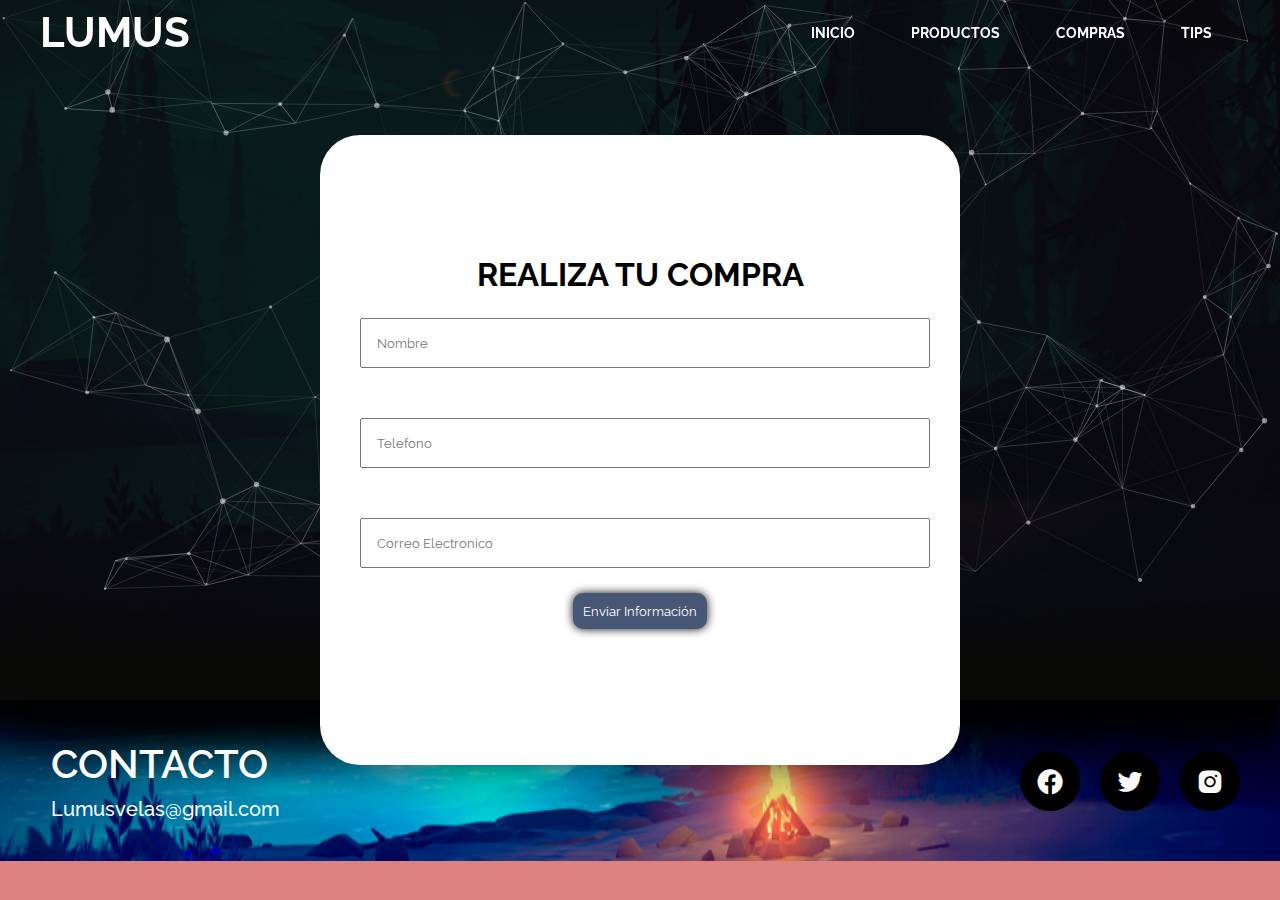
<file: Formulario.html>
<!DOCTYPE html>
<html lang="es">
<head>
    <meta charset="UTF-8">
    <meta name="viewport" content="width=device-width, user-scalable=no, initial-scale=1.0, maximum-scale=1.0, minimum-scale=1.0">
    <title>LUMUS</title>
    <link rel="stylesheet" href="css/Form.css">
    <link href="https://fonts.googleapis.com/css2?family=Raleway&display=swap" rel="stylesheet">
    <link href='https://unpkg.com/boxicons@2.0.5/css/boxicons.min.css' rel='stylesheet'><link rel = "preconnect" href = "https://fonts.googleapis.com">
    <link rel="icon" href="img/icono.ico">
    
    
</head>
<body>

<!-- navbar -->

    <header class="header" id="inicio">
    
    <div class="navbar">

        <div class="header-content">
            
            <div class="logo">
                <h1>LUMUS</h1>
            </div>
   
            <div class="list-contenedor" id="menu">
               <nav>
                   <ul>
                    <li><a href="index.html">Inicio</a></li>
                    <li><a href="Productos.html">Productos</a></li>
                    <li><a href="Formulario.html">Compras</a></li>
                    <li><a href="Tips.html">Tips</a></li>
                    
                   </ul>
               </nav>
            </div>
    </div>

    <div id="icon-menu">
        <i class='bx bx-menu' style='color:#ffffff'  ></i>
    </div>
    
    </header>

<!-- Portada -->

<div class="contenedor-todo" id="move-content">

    <div id="particles-js"></div> 
    <div class="container">
        <div class="form">
             <h1>REALIZA TU COMPRA</h1>
             <div class="pre"><input type="text" value="" placeholder="Nombre"></div>
             <div class="pre"><input type="text" value="" placeholder="Telefono"></div>
             <div class="pre"><input type="text" value="" placeholder="Correo Electronico"></div>
             <button class="boton" type="submit">Enviar Información</button>
        </div>
    </div>  
    <div class="portada"></div>
        <div class="contenedor-head"></div>     
    </div>
 </form>
</body>

<!-- footer -->

<footer id="footer">
    <div class="contenedor footer-content">
        <div class="contact-us">
            <h2 class="brand">CONTACTO</h2>
            <p>Lumusvelas@gmail.com</p>
        </div>
        <div class="social-media">
            <a href="./" class="social-media-icon">
                <i class='bx bxl-facebook-circle' ></i>
            </a>
            <a href="./" class="social-media-icon">
                <i class='bx bxl-twitter'></i>
            </a>
            <a href="./" class="social-media-icon">
                <i class='bx bxl-instagram-alt'></i>
            </a>
        </div>
    </div>
</footer>







<!-- Scripts -->
<script src="js/particles.js"></script>
<script src="js/particles-lib.js"></script>
<script src="js/menu.js"></script>
</file>
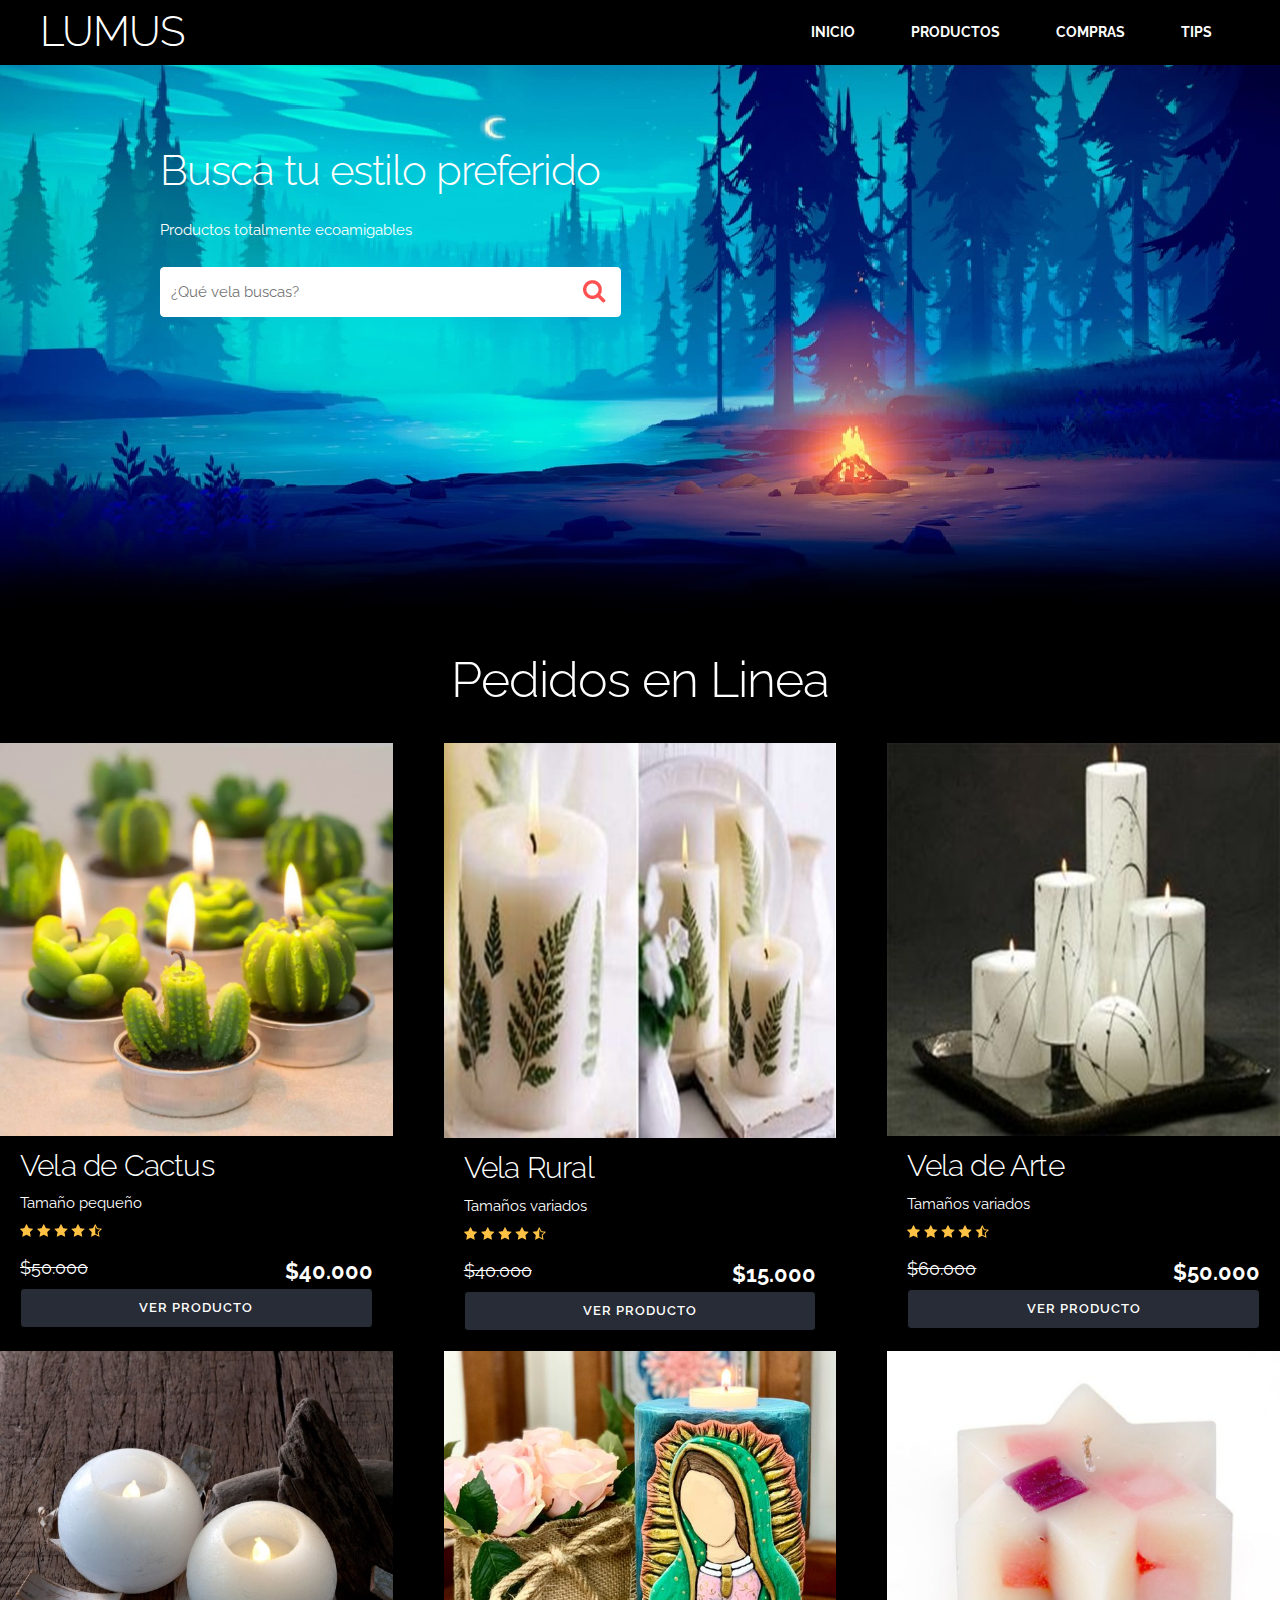
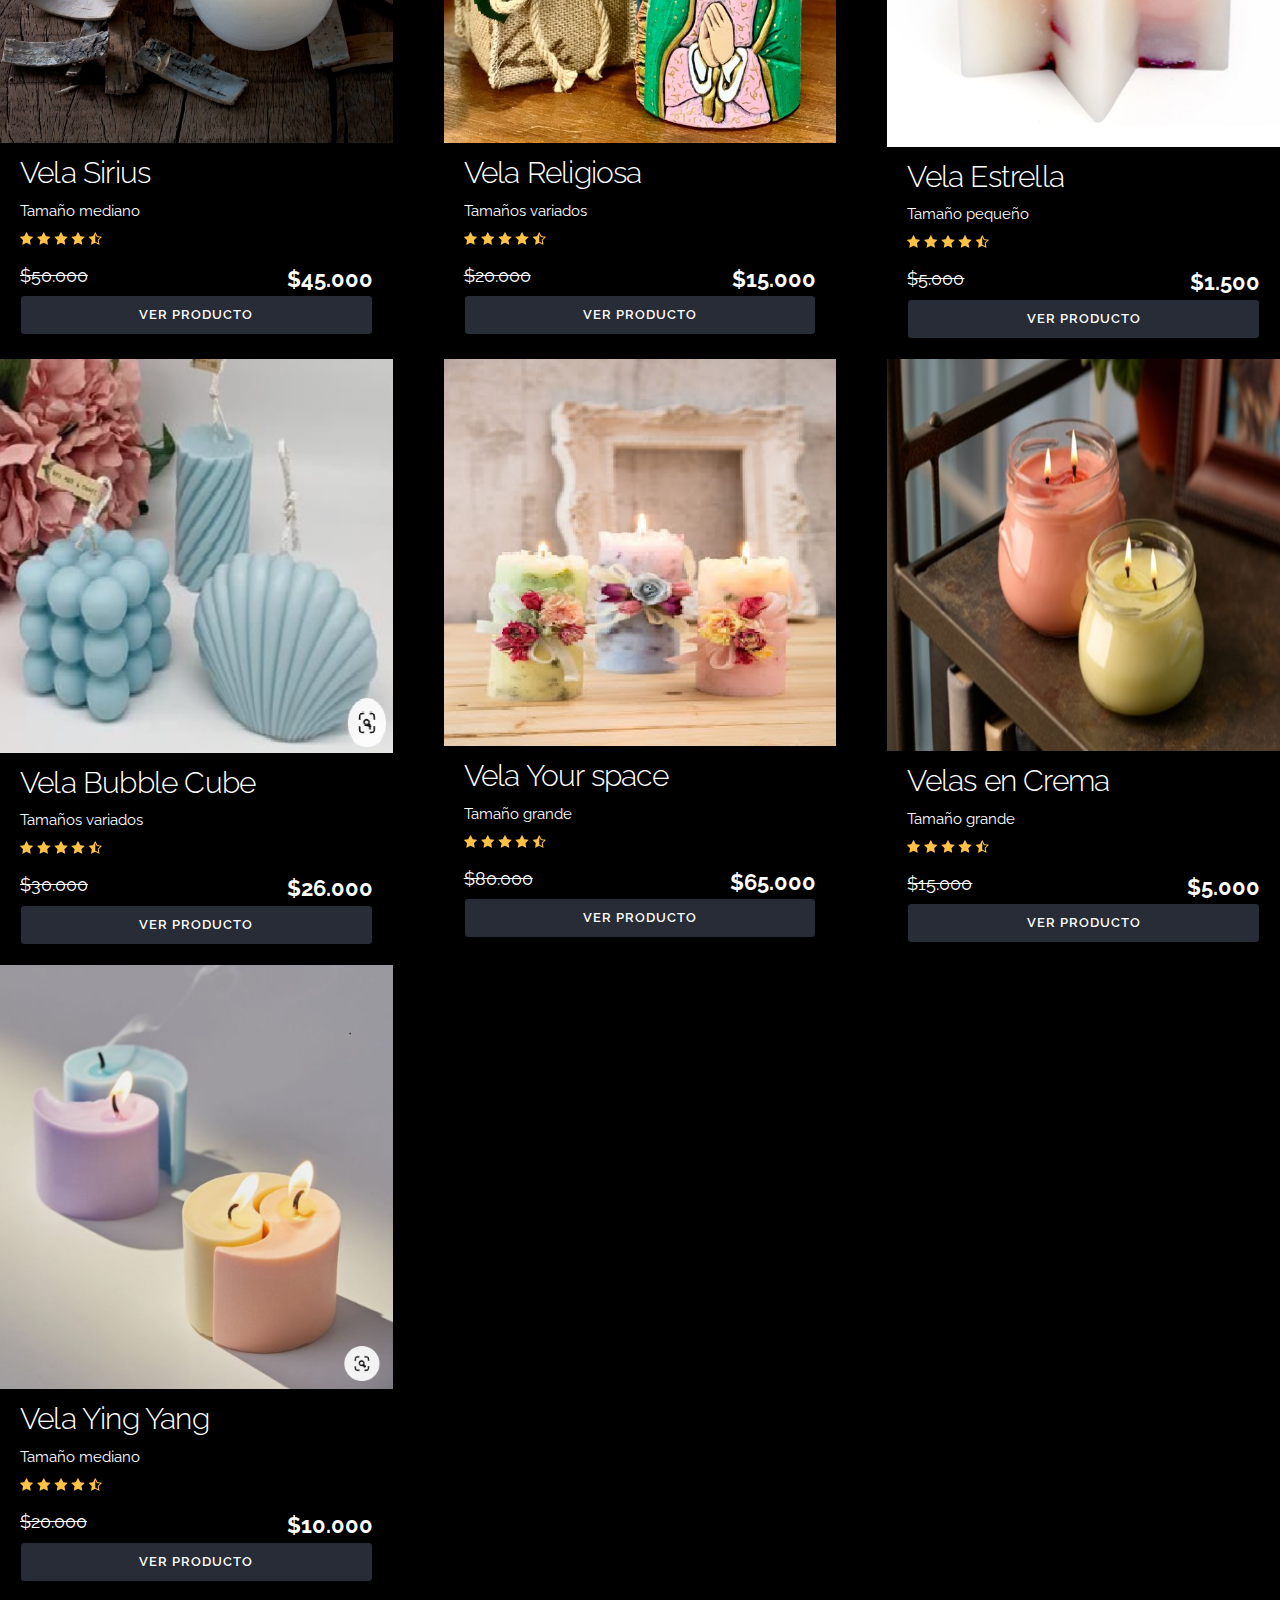
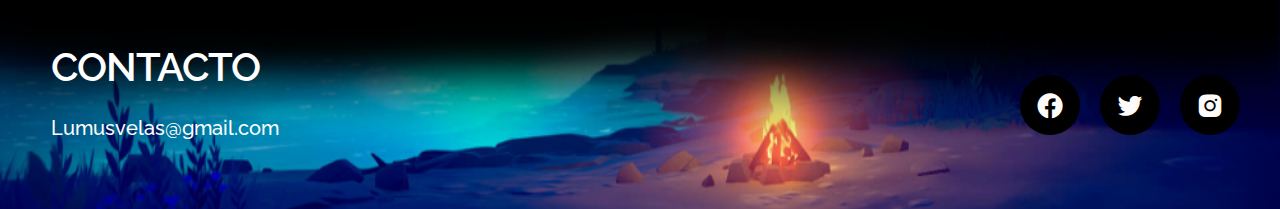
<file: Productos.html>
<!DOCTYPE html>
<html lang="en">
<head>
    <meta charset="UTF-8">
    <meta name="viewport" content="width=device-width, initial-scale=1.0">
    <title>LUMUS</title>
    <link rel="stylesheet" href="css/skeleton.css">
    <link rel="stylesheet" href="css/style.css">
    <link rel="stylesheet" href="css/estilo.css">
    <link rel="icon" href="img/Icono.ico">
    <link href='https://unpkg.com/boxicons@2.0.5/css/boxicons.min.css' rel='stylesheet'><link rel = "preconnect" href = "https://fonts.googleapis.com">
    <link href="https://fonts.googleapis.com/css2?family=Raleway&display=swap" rel="stylesheet">
    <link href='https://unpkg.com/boxicons@2.0.5/css/boxicons.min.css' rel='stylesheet'><link rel = "preconnect" href = "https://fonts.googleapis.com">
    <script src="js/search.js"></script>
    <script src="js/scriptData.js"></script>
    <script src="js/script.js"></script>
    

</head>
<body>

    <header class="header" id="inicio">
    
        <div class="navbar">
    
            <div class="header-content">
                
                <div class="logo">
                    <h1>LUMUS</h1>
                </div>
       
                <div class="list-contenedor" id="menu">
                   <nav>
                       <ul>
                        <li><a href="Index.html">Inicio</a></li>
                        <li><a href="Productos.html">productos</a></li>
                        <li><a href="Formulario.html">Compras</a></li>
                        <li><a href="Tips.html">Tips</a></li>
                       </ul>
                   </nav>
                </div>
        </div>



    <div class="hero">
        <div class="container"> 
            <div class="row">  
                <div class="six columns">
                    <div class="contenido-hero" >
                        <h2>Busca tu estilo preferido</h2>
                        <p>Productos totalmente ecoamigables</p>
                        <form>
                            <input class="u-full-width" type="text" placeholder="¿Qué vela buscas?" id="buscador">
                            <input type="submit" class="submit-buscador">
                        </form>

                        <div class="contentsearch">
                            <div class="content-table">
                                <table id="table">
                                    <thead>
                                        <tr>
                                            <td></td>
                                        </tr>
                                    </thead>

                                    <tbody>
                                        <tr>
                                            <td><a href="presentacion1/indexproducto1.html">Vela de Cactus</a></td>
                                        </tr>
                                        <tr>
                                            <td><a href="presentacion2/indexproducto2.html">Vela Rural</a></td>
                                        </tr>
                                        <tr>
                                            <td><a href="presentacion3/indexproducto3.html">Vela de Arte</a></td>
                                        </tr>
                                        <tr>
                                            <td><a href="presentacion4/indexproducto4.html">Vela Sirius</a></td>
                                        </tr>
                                        <tr>
                                            <td><a href="presentacion5/indexproducto5.html">Vela Religiosa</a></td>
                                        </tr>
                                        <tr>
                                            <td><a href="presentacion6/indexproducto6.html">Vela de Estrella</a></td>
                                        </tr>
                                        <tr>
                                            <td><a href="presentacion7/indexproducto7.html">Vela Bubble Cube</a></td>
                                        </tr>
                                        <tr>
                                            <td><a href="presentacion8/indexproducto8.html">Vela Your space</a></td>
                                        </tr>
                                        <tr>
                                            <td><a href="presentacion9/indexproducto9.html">Vela en Crema</a></td>
                                        </tr>
                                        <tr>
                                            <td><a href="presentacion10/indexproducto10.html">Vela Ying Yang</a></td>
                                        </tr>

                                    </tbody>
                                </table>
                            </div>
                        </div>
                    </div>
                </div>
            </div>
        </div>
    </div>



    <div class="encabezado1" class="container"></div>
        <h1 class="encabezado1">Pedidos en Linea</h1>

        <div class="row">
            <div class="four columns">
                <div class="card">
                    <img src="img/minivelasdeCactus.JPG" class="imagen-producto u-full-width">
                    <div class="info-card">
                        <h4>Vela de Cactus</h4>
                        <p>Tamaño pequeño</p>
                        <img src="img/estrellas.png">
                        <p class="precio">$50.000 <span class="u-pull-right">$40.000</span> </p>
                        <a href="presentacion1/indexproducto1.html" class="u-full-width button-primary button input Comprar producto" data-id="1">Ver Producto</a>
                    </div>
                </div>
            </div>
            <div class="four columns">
                <div class="card">
                    <img src="img/velarural.jpg" class="imagen-producto u-full-width">
                    <div class="info-card">
                        <h4>Vela Rural</h4>
                        <p>Tamaños variados</p>
                        <img src="img/estrellas.png">
                        <p class="precio">$40.000 <span class="u-pull-right">$15.000</span> </p>
                        <a href="presentacion2/indexproducto2.html" class="u-full-width button-primary button input Comprar producto" data-id="1">Ver Producto</a>
                    </div>
                </div>
            </div>
            <div class="four columns">
                <div class="card">
                    <img src="img/velaarte.jpg" class="imagen-producto u-full-width">
                    <div class="info-card">
                        <h4>Vela de Arte</h4>
                        <p>Tamaños variados</p>
                        <img src="img/estrellas.png">
                        <p class="precio">$60.000 <span class="u-pull-right">$50.000</span> </p>
                        <a href="presentacion3/indexproducto3.html" class="u-full-width button-primary button input Comprar producto" data-id="1">Ver Producto</a>
                    </div>
                </div>
            </div>
        </div>

        <div class="row">
            <div class="four columns">
                <div class="card">
                    <img src="img/velassirius.jpg" class="imagen-producto u-full-width">
                    <div class="info-card">
                        <h4>Vela Sirius</h4>
                        <p>Tamaño mediano</p>
                        <img src="img/estrellas.png">
                        <p class="precio">$50.000 <span class="u-pull-right">$45.000</span> </p>
                        <a href="presentacion4/indexproducto4.html" class="u-full-width button-primary button input Comprar producto" data-id="1">Ver Producto</a>
                    </div>
                </div>
            </div>
            <div class="four columns">
                <div class="card">
                    <img src="img/velareligiosa.jpg" class="imagen-producto u-full-width">
                    <div class="info-card">
                        <h4>Vela Religiosa</h4>
                        <p>Tamaños variados</p>
                        <img src="img/estrellas.png">
                        <p class="precio">$20.000 <span class="u-pull-right">$15.000</span> </p>
                        <a href="presentacion5/indexproducto5.html" class="u-full-width button-primary button input Comprar producto" data-id="1">Ver Producto</a>
                    </div>
                </div>
            </div>
            <div class="four columns">
                <div class="card">
                    <img src="img/velaestrella.jpg" class="imagen-producto u-full-width">
                    <div class="info-card">
                        <h4>Vela Estrella</h4>
                        <p>Tamaño pequeño</p>
                        <img src="img/estrellas.png">
                        <p class="precio">$5.000 <span class="u-pull-right">$1.500</span> </p>
                        <a href="presentacion6/indexproducto6.html" class="u-full-width button-primary button input Comprar producto" data-id="1">Ver Producto</a>
                    </div>
                </div>
            </div>
        </div>

        <div class="row">
            <div class="four columns">
                <div class="card">
                    <img src="img/bubbleCube.jpg" class="imagen-producto u-full-width">
                    <div class="info-card">
                        <h4>Vela Bubble Cube</h4>
                        <p>Tamaños variados</p>
                        <img src="img/estrellas.png">
                        <p class="precio">$30.000 <span class="u-pull-right">$26.000</span> </p>
                        <a href="presentacion7/indexproducto7.html" class="u-full-width button-primary button input Comprar producto" data-id="1">Ver Producto</a>
                    </div>
                </div>
            </div>
            <div class="four columns">
                <div class="card">
                    <img src="img/Velayourspace.jpg" class="imagen-producto u-full-width">
                    <div class="info-card">
                        <h4>Vela Your space</h4>
                        <p>Tamaño grande</p>
                        <img src="img/estrellas.png">
                        <p class="precio">$80.000 <span class="u-pull-right">$65.000</span> </p>
                        <a href="presentacion8/indexproducto8.html" class="u-full-width button-primary button input Comprar producto" data-id="1">Ver Producto</a>
                    </div>
                </div>
            </div>
            <div class="four columns">
                <div class="card">
                    <img src="img/velacrema.jpg" class="imagen-producto u-full-width">
                    <div class="info-card">
                        <h4>Velas en Crema</h4>
                        <p>Tamaño grande</p>
                        <img src="img/estrellas.png">
                        <p class="precio">$15.000 <span class="u-pull-right">$5.000</span> </p>
                        <a href="presentacion9/indexproducto9.html" class="u-full-width button-primary button input Comprar producto" data-id="1">Ver Producto</a>
                    </div>
                </div>
            </div>
        </div>

        <div class="row">
            <div class="four columns">
                <div class="card">
                    <img src="img/velayingyang.jpg" class="imagen-producto u-full-width">
                    <div class="info-card">
                        <h4>Vela Ying Yang</h4>
                        <p>Tamaño mediano</p>
                        <img src="img/estrellas.png">
                        <p class="precio">$20.000 <span class="u-pull-right">$10.000</span> </p>
                        <a href="presentacion10/indexproducto10.html" class="u-full-width button-primary button input Comprar producto" data-id="1">Ver Producto</a>
                    </div>
                </div>
            </div>
        </div>

    </div>

    <footer id="footer">
        <div class="contenedor footer-content">
            <div class="contact-us">
                <h2 class="brand">CONTACTO</h2>
                <p>Lumusvelas@gmail.com</p>
            </div>
            <div class="social-media">
                <a href="./" class="social-media-icon">
                    <i class='bx bxl-facebook-circle' ></i>
                </a>
                <a href="./" class="social-media-icon">
                    <i class='bx bxl-twitter'></i>
                </a>
                <a href="./" class="social-media-icon">
                    <i class='bx bxl-instagram-alt'></i>
                </a>
            </div>
        </div>
    </footer>

    <script src="js/search.js"></script>
</body>
</html>
</file>
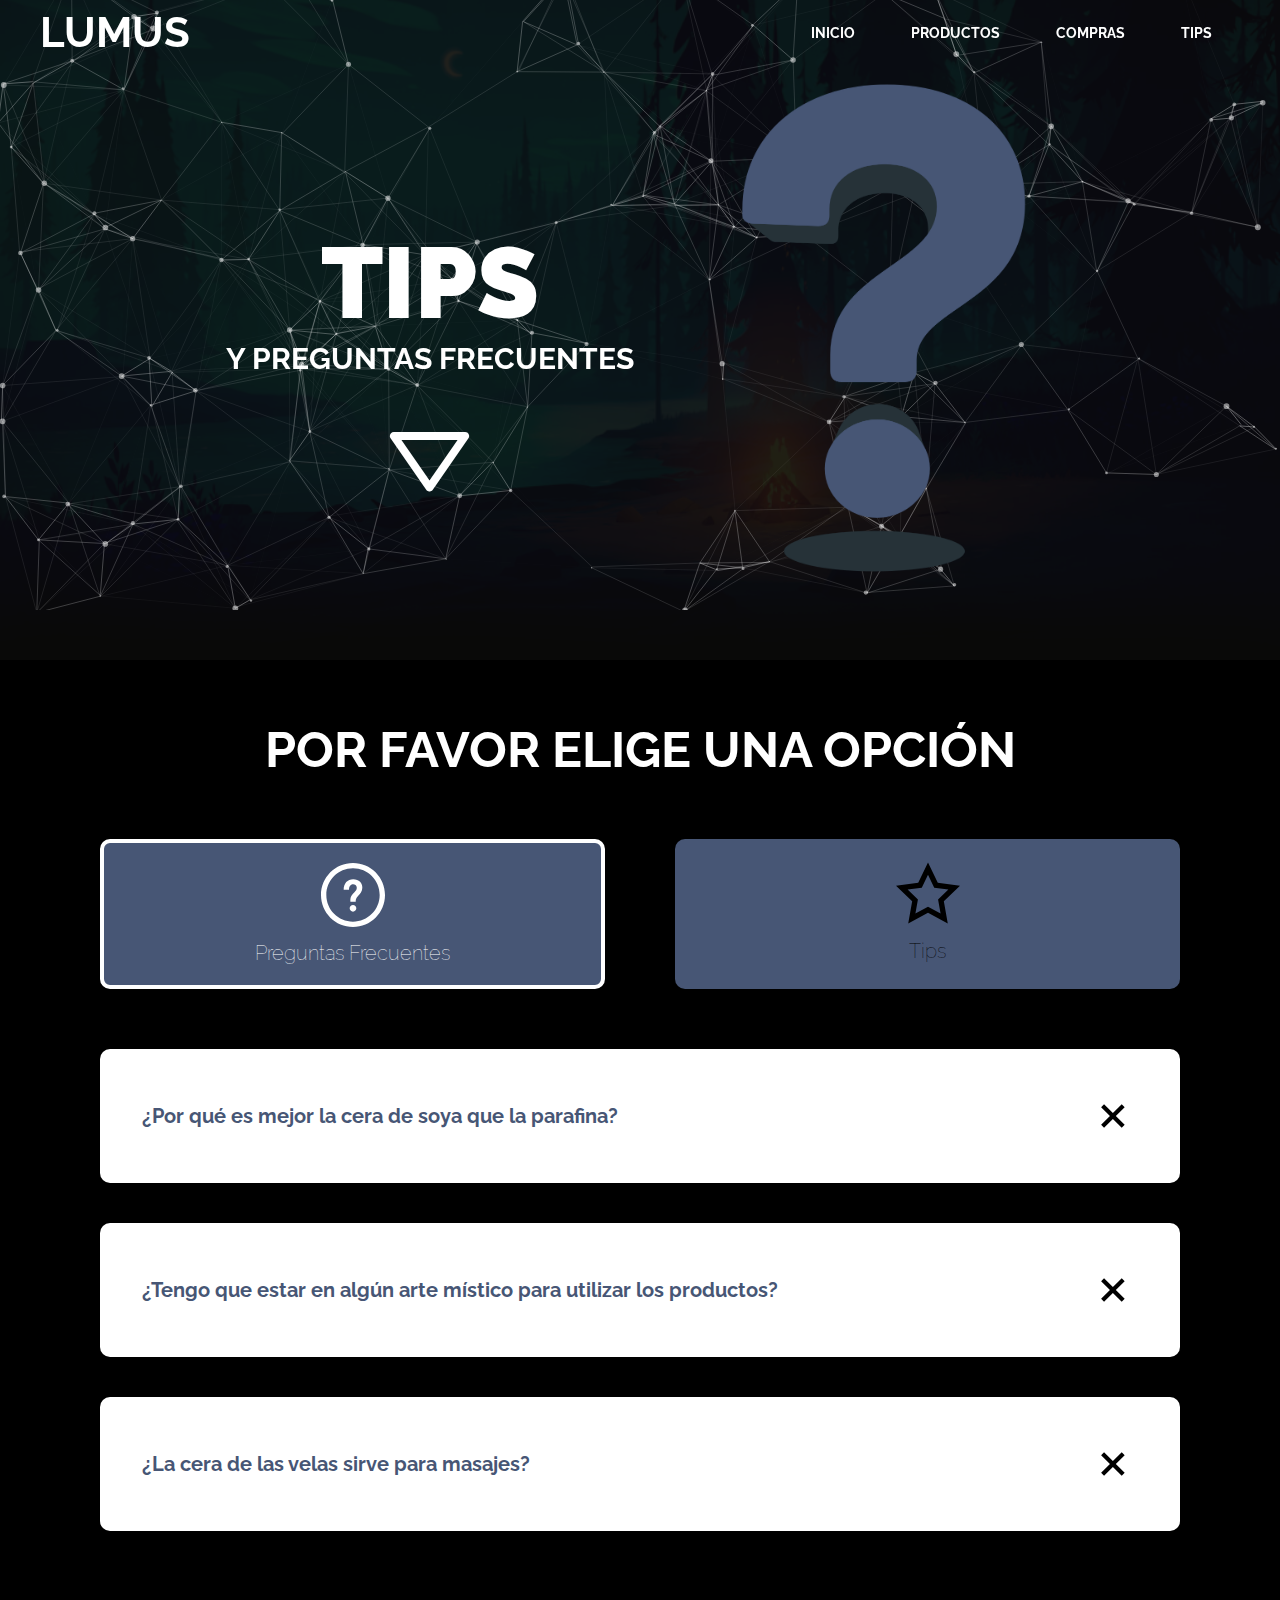
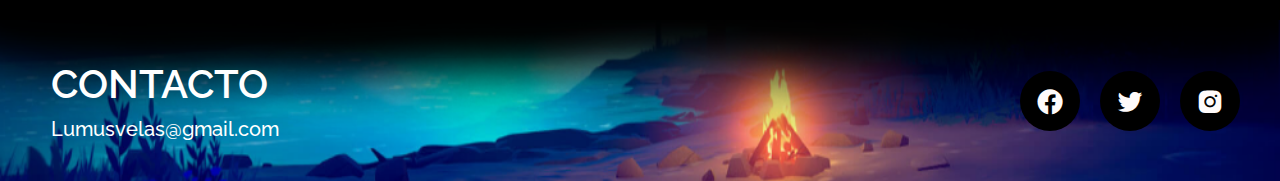
<file: Tips.html>
<!DOCTYPE html>
<html lang="es">
<head>
    <meta charset="UTF-8">
    <meta name="viewport" content="width=device-width, user-scalable=no, initial-scale=1.0, maximum-scale=1.0, minimum-scale=1.0">
    <title>LUMUS</title>
    <link rel="stylesheet" href="css/Tips.css">
    <link href="https://fonts.googleapis.com/css2?family=Raleway&display=swap" rel="stylesheet">
    <link href='https://unpkg.com/boxicons@2.0.5/css/boxicons.min.css' rel='stylesheet'><link rel = "preconnect" href = "https://fonts.googleapis.com">
    <link rel="icon" href="img/icono.ico">
    
    
</head>
<body>

<!-- navbar -->

    <header class="header" id="inicio">
    
    <div class="navbar">

        <div class="header-content">
            
            <div class="logo">
                <h1>LUMUS</h1>
            </div>
   
            <div class="list-contenedor" id="menu">
               <nav>
                   <ul>
                    <li><a href="index.html">Inicio</a></li>
                    <li><a href="Productos.html">Productos</a></li>
                    <li><a href="Formulario.html">Compras</a></li>
                    <li><a href="Tips.html">Tips</a></li>
                    
                   </ul>
               </nav>
            </div>
    </div>

    <div id="icon-menu">
        <i class='bx bx-menu' style='color:#ffffff'  ></i>
    </div>
    
    </header>

<!-- Portada -->

<div class="contenedor-todo" id="move-content">

    <div id="particles-js"></div>  

    <div class="portada">
        <div class="contenedor-head">
            <img src="img/Preguntas.png" width="600px" alt="" class="img">
            <div class="tips-portada">
            <h1 class="titulo">TIPS</h1>
            <p class="texto">Y PREGUNTAS FRECUENTES</p>

            <div id="boton">
                <i class='bx bx-down-arrow' style='color:#ffffff'  ></i>
            </div>
            </div>
                
            </div>
       </div>
    </div>

<!-- Categorias -->

<div class="todo">
    <h1 class="titulo-preguntas">POR FAVOR ELIGE UNA OPCIÓN</h1>
    <div class="categorias" id= "categorias">
        <div class="categoria activa" data-categoria="preguntas">
            <svg xmlns="http://www.w3.org/2000/svg" viewBox="0 0 24 24"><path d="M12 2c5.514 0 10 4.486 10 10s-4.486 10-10 10-10-4.486-10-10 4.486-10 10-10zm0-2c-6.627 0-12 5.373-12 12s5.373 12 12 12 12-5.373 12-12-5.373-12-12-12zm1.25 17c0 .69-.559 1.25-1.25 1.25-.689 0-1.25-.56-1.25-1.25s.561-1.25 1.25-1.25c.691 0 1.25.56 1.25 1.25zm1.393-9.998c-.608-.616-1.515-.955-2.551-.955-2.18 0-3.59 1.55-3.59 3.95h2.011c0-1.486.829-2.013 1.538-2.013.634 0 1.307.421 1.364 1.226.062.847-.39 1.277-.962 1.821-1.412 1.343-1.438 1.993-1.432 3.468h2.005c-.013-.664.03-1.203.935-2.178.677-.73 1.519-1.638 1.536-3.022.011-.924-.284-1.719-.854-2.297z"/></svg>
          <p>Preguntas Frecuentes</p> 
        </div>
        <div class="categoria" data-categoria="tips">
            <svg xmlns="http://www.w3.org/2000/svg"  viewBox="0 0 24 24"><path d="M12 5.173l2.335 4.817 5.305.732-3.861 3.71.942 5.27-4.721-2.524-4.721 2.525.942-5.27-3.861-3.71 5.305-.733 2.335-4.817zm0-4.586l-3.668 7.568-8.332 1.151 6.064 5.828-1.48 8.279 7.416-3.967 7.416 3.966-1.48-8.279 6.064-5.827-8.332-1.15-3.668-7.569z"/></svg>
            <p>Tips</p> 
        </div>
    </div>

    <div class="preguntas">
        <div class="contenedor-preguntas activo" data-categoria="preguntas">
            <div class="contenedor-pregunta">
                <p class="pregunta">¿Por qué es mejor la cera de soya que la parafina?<img src="img/X.svg" alt="abrir respuesta"></p>
                <p class="respuesta">En Lumus  usamos cera de soya porque es una cera vegetal hecha del aceite de la planta de soya; la cual a diferencia de la parafina no es perjudicial para la salud. ademas es una opción más sustentable y ecológica dentro de la industria de creación de velas. El aroma de este tipo de cera es ambiental, por lo que no causa un ambiente nocivo; así que puedes asegurarte que nuestra cera de soya no contiene mezcla de parafina y es 100% de origen vegetal.</p>
            </div>
            <div class="contenedor-pregunta">
                <p class="pregunta">¿Tengo que estar en algún arte místico para utilizar los productos?<img src="img/X.svg" alt="abrir respuesta"></p>
                <p class="respuesta">No, nuestros productos están hechos para ayudarte en en tus momentos de meditación, mientras trabajas o simplemente para acompañar tu espacio con un buen aroma y/o decoración.</p>
            </div>
            <div class="contenedor-pregunta">
                <p class="pregunta">¿La cera de las velas sirve para masajes?<img src="img/X.svg" alt="abrir respuesta"></p>
                <p class="respuesta">Si, al estar en estado liquido nuestra cera de soja puede ser utilizada para masajes.</p>
            </div>
        </div>

        <div class="contenedor-preguntas" data-categoria="tips">
            <div class="contenedor-pregunta">
                <p class="pregunta">Tip 1<img src="img/X.svg" alt="abrir respuesta"></p>
                <p class="respuesta">Para apagar las velas, es necesario que el envase se quede sin oxígeno, para que la llama desaparezca. Se recomienda apagarla con la tapa.</p>
            </div>

            
            <div class="contenedor-pregunta">
                <p class="pregunta">Tip 2<img src="img/X.svg" alt="abrir respuesta"></p>
                <p class="respuesta">No enciendas tu vela con encendedor, mejor enciendela con fósforos o palitos. </p>
            </div>
            <div class="contenedor-pregunta">
                <p class="pregunta">Tip 3<img src="img/X.svg" alt="abrir respuesta"></p>
                <p class="respuesta">Al  momento de usar tu vela te recomendamos recortar el pabilo quemado así vas a evitar que se ensucie la cera cuando se derrita</p>
            </div>
        </div>
    </div>

</div>

</body>

<!-- Footer -->


<footer id="footer">
    <div class="contenedor footer-content">
        <div class="contact-us">
            <h2 class="brand">CONTACTO</h2>
            <p>Lumusvelas@gmail.com</p>
        </div>
        <div class="social-media">
            <a href="./" class="social-media-icon">
                <i class='bx bxl-facebook-circle' ></i>
            </a>
            <a href="./" class="social-media-icon">
                <i class='bx bxl-twitter'></i>
            </a>
            <a href="./" class="social-media-icon">
                <i class='bx bxl-instagram-alt'></i>
            </a>
        </div>
    </div>
</footer>

<!-- Scripts -->
<script src="js/particles.js"></script>
<script src="js/particles-lib.js"></script>
<script src="js/menu.js"></script>
<script src="js/categorias.js"></script>
<script src="js/preguntasFrecuentes.js"></script>
</file>
<file: css/Form.css>
*{
    margin: 0;
    padding: 0;
    box-sizing: border-box;
    text-decoration: none;
    font-family: 'Raleway', sans-serif;
    box-sizing: border-box;
}


body{
    background-color: rgba(196, 36, 36, 0.575); 
}


/* Icono responsive menu */

#icon-menu{
    width: 40px;
    height: 40px;
    position: absolute;
    right: 5px;
    top: 12px;
    font-size: 35px;
    background-color: #8000ff00;
    border-radius: 20%;
    justify-content: center;
    align-items: center;
    cursor: pointer;
    padding: 10px;
    border: 2px solid;
    border-color: #ffffff;
    display: none;

}

#icon-menu:hover{
    background: rgba(255, 255, 255, 0);
    border-color: #ffffff;
    opacity: 0.6;
}


/* Navbar */

.navbar{
    position: absolute;
    top: 0;
    left: 0;
    width: 100%;
    height: 66px;
    background-color: #faaf0000;
    border-bottom: 2px solid #ffffff00;
    z-index: 2;
}

.header-content{
    max-width: 1200px;
    margin: auto;
    display: flex;
    justify-content: space-between;
}

.logo{
    height: 65px;
    display: flex;
    justify-content: center;
    align-items: center;
    font-size: 21px;
}

.logo h1 {
    color: #ffffff;
}

.list-contenedor {
    height: 65px;
}

.list-contenedor nav{
    height: 100%;
}

.list-contenedor nav ul{
    height: 100%;
    display: flex;
    list-style: none;
}


.list-contenedor nav ul li{
    height: 100%;
    margin: 0px 20px;
    display: flex;
    justify-content: center;
    align-items: center;
    position: relative;
}
.list-contenedor {
    height: 65px;
}

.list-contenedor nav{
    height: 100%;
}

.list-contenedor nav ul{
    height: 100%;
    display: flex;
    list-style: none;
}


.list-contenedor nav ul li{
    height: 100%;
    margin: 0px 20px;
    display: flex;
    justify-content: center;
    align-items: center;
    position: relative;
}

.list-contenedor li a{
    color:rgb(255, 255, 255);
    font-size: 14px;
    transition: 0.3s;
    padding:8px;
    font-weight: bold;
    text-transform: uppercase;
    background-image: linear-gradient(currentColor, currentColor);
    background-position: 0% 100%;
    background-repeat: no-repeat;
    background-size: 0% 2px;
    transition: background-size 0.3s;

}

.list-contenedor li a:hover, a:focus {
    color:rgb(255, 255, 255);
    background-size: 100% 2px;
}


.list-contenedor li a:hover, a:focus {
    color:rgb(255, 255, 255);
    background-size: 100% 2px;
}


/*Portada*/

#particles-js{
    margin-top: -30px;
    height: calc(100vh - 70);
    width: 100%;
    position: absolute;
    z-index: 1;
  
}

.portada{
    width: 100%;
    height: 700px;
    top: 0px;
    position: relative;
    background-image: url(../img/fondo1.jpg);
    background-position: center;
    background-size: cover;
    background-repeat: no-repeat;
}


.portada:before{
    content: '';
    width: 100%;
    height: 100%;
    background: rgba(10, 10, 9, 0.911);
    position: absolute;
    top: 0;
    left: 0;
}

/* Container */

 .container{
    background-position: center;
    background-size: cover;
    display: flex;
    width: 100%;
    height: 100vh;
    justify-content: center;
    align-items: center;
    background-color: #bbe20d00;
    position: absolute;
    z-index: 1;
}


 .form{
    display: flex;
    flex-flow: column;
    background-color: white;
    width: 50%;
    height: 70%;
    padding: 20px;
    justify-content: center;
    align-items: center;
    box-shadow: rgba(0.0.0.0.8) 0px 0px 50px;
    border-radius: 40px;
}

.pre,input{
    resize: none;
    padding: 15px;
    width: 100%;
    margin: 5px;
    transition: all 300ms;
} 

.boton{
    border: none;
    outline: none;
    background-color: #475675;
    border-radius: 10px;
    padding: 10px;
    color: white;
    box-shadow: rgb(15, 15, 15) 0px 0px 10px;
    margin-bottom: 15px;
    cursor: pointer;
    transition: all 300ms;
} 

button:hover{
    transform: scale(1.15);
    box-shadow: rgba(0,0,0,0.9) 0px 0px 10px;
}

/* Footer */

footer{
    background: #ee6d6d00;
    padding-bottom: 0.1px;
}

.footer-content{
    display: flex;
    justify-content: space-between;
    align-items: center;
    flex-wrap: wrap;
    padding-top: 40px;
    padding-bottom: 40px;
    background-image: url(../img/Fondo3.png) ;
    background-position: center;
    background-size: cover;
    background-repeat: no-repeat;

}

.contact-us{
    width: 40%;
    color: rgb(255, 255, 255);
}

.brand{
    font-weight: 600;
    font-size: 40px;
    background-color: #00ffff00;
    margin-left: 10%;

}

.brand+p{
    font-weight: 500;
    background-color: #fc121200;
    margin-left: 10%;
    margin-top: 10px;
    font-size: 20px;

}



.social-media{
    width: 50%;
    display: flex;
    justify-content: flex-end;
    background-color: rgba(245, 126, 219, 0);
    margin-right: 40px;
    

}

.social-media-icon{
    display: inline-block;
    margin-left: 20px;
    width: 60px;
    height: 60px;
    border: 1px solid #000000f3;
    border-radius: 50%;
    text-align: center;
    color: rgba(245, 42, 42, 0);
    background-color: #000000;

}

.social-media-icon:hover{
    background: rgb(255, 255, 255);
    border: 1px solid #000000f3;
}

.social-media-icon i{
    font-size: 30px;
    line-height: 60px;
    background-color: #25dfdf00;
    color: rgb(255, 251, 251);

}

.social-media-icon i:hover{
    color: rgb(0, 0, 0);

}
</file>
<file: css/skeleton.css>
/*portada*/

.container {
  position: relative;
  width: 100%;
  max-width: 960px;
  margin: 0 auto;
  padding: 0 20px;
  box-sizing: border-box; }
.column,
.columns {
  width: 100%;
  float: left;
  box-sizing: border-box; }
  
  @media (min-width: 400px) {
    .container {
      width: 85%;
      padding: 0; }
  }
  
  @media (min-width: 550px) {
    .container {
      width: 80%; }
    .column,
    .columns {
      margin-left: 4%; }
    .column:first-child,
    .columns:first-child {
      margin-left: 0; }
  
      .one.column,
      .one.columns                    { width: 4.66666666667%; }
      .two.columns                    { width: 13.3333333333%; }
      .three.columns                  { width: 22%;            }
      .four.columns                   { width: 30.6666666667%; }
      .five.columns                   { width: 39.3333333333%; }
      .six.columns                    { width: 48%;            }
      .seven.columns                  { width: 56.6666666667%; }
      .eight.columns                  { width: 65.3333333333%; }
      .nine.columns                   { width: 74.0%;          }
      .ten.columns                    { width: 82.6666666667%; }
      .eleven.columns                 { width: 91.3333333333%; }
      .twelve.columns                 { width: 100%; margin-left: 0; }
    
      .one-third.column               { width: 30.6666666667%; }
      .two-thirds.column              { width: 65.3333333333%; }
    
      .one-half.column                { width: 48%; }
    
      .offset-by-one.column,
      .offset-by-one.columns          { margin-left: 8.66666666667%; }
      .offset-by-two.column,
      .offset-by-two.columns          { margin-left: 17.3333333333%; }
      .offset-by-three.column,
      .offset-by-three.columns        { margin-left: 26%;            }
      .offset-by-four.column,
      .offset-by-four.columns         { margin-left: 34.6666666667%; }
      .offset-by-five.column,
      .offset-by-five.columns         { margin-left: 43.3333333333%; }
      .offset-by-six.column,
      .offset-by-six.columns          { margin-left: 52%;            }
      .offset-by-seven.column,
      .offset-by-seven.columns        { margin-left: 60.6666666667%; }
      .offset-by-eight.column,
      .offset-by-eight.columns        { margin-left: 69.3333333333%; }
      .offset-by-nine.column,
      .offset-by-nine.columns         { margin-left: 78.0%;          }
      .offset-by-ten.column,
      .offset-by-ten.columns          { margin-left: 86.6666666667%; }
      .offset-by-eleven.column,
      .offset-by-eleven.columns       { margin-left: 95.3333333333%; }
    
      .offset-by-one-third.column,
      .offset-by-one-third.columns    { margin-left: 34.6666666667%; }
      .offset-by-two-thirds.column,
      .offset-by-two-thirds.columns   { margin-left: 69.3333333333%; }
    
      .offset-by-one-half.column,
      .offset-by-one-half.columns     { margin-left: 52%; }
    
    }
  
  /*titulos*/

  html {
    font-size: 62.5%; }
  body {
    font-size: 1.5em; 
    line-height: 1.6;
    font-weight: 400;
    font-family: "Raleway", "HelveticaNeue", "Helvetica Neue", Helvetica, Arial, sans-serif;
    color: #222; }
  

    h1, h2, h3, h4, h5, h6 {
      margin-top: 0;
      margin-bottom: 2rem;
      font-weight: 300; }
    h1 { font-size: 4.0rem; line-height: 1.2;  letter-spacing: -.1rem;}
    h2 { font-size: 3.6rem; line-height: 1.25; letter-spacing: -.1rem; }
    h3 { font-size: 3.0rem; line-height: 1.3;  letter-spacing: -.1rem; }
    h4 { font-size: 2.4rem; line-height: 1.35; letter-spacing: -.08rem; }
    h5 { font-size: 1.8rem; line-height: 1.5;  letter-spacing: -.05rem; }
    h6 { font-size: 1.5rem; line-height: 1.6;  letter-spacing: 0; }
  
  
  
    @media (min-width: 550px) {
      h1 { font-size: 5.0rem; }
      h2 { font-size: 4.2rem; }
      h3 { font-size: 3.6rem; }
      h4 { font-size: 3.0rem; }
      h5 { font-size: 2.4rem; }
      h6 { font-size: 1.5rem; }
    }
  
  
  /*productos*/ 

  .button,
  button,
  input[type="submit"],
  input[type="reset"],
  input[type="button"] {
   display: inline-block;
    padding: 0 100px;
    color: #555;
    font-size: 13px;
    font-weight: 600;
    line-height: 38px;
    letter-spacing: .1rem;
    text-transform: uppercase;
    text-decoration: none;
    white-space: nowrap;
    background-color: transparent;
    border-radius: 4px;
    border: 1px solid #bbb;
    cursor: pointer;
    box-sizing: border-box;
    text-align: center;
  }
  .button:hover,
  button:hover,
  input[type="submit"]:hover,
  input[type="reset"]:hover,
  input[type="button"]:hover,
  .button:focus,
  button:focus,
  input[type="submit"]:focus,
  input[type="reset"]:focus,
  input[type="button"]:focus {
    color: #333;
    border-color: #888;
    outline: 0; }
  .button.button-primary,
  button.button-primary,
  input[type="submit"].button-primary,
  input[type="reset"].button-primary,
  input[type="button"].button-primary {
    color: #FFF;
    background-color: rgb(39, 44, 54);
    border-color: rgb(0, 0, 0); }
  .button.button-primary:hover,
  button.button-primary:hover,
  input[type="submit"].button-primary:hover,
  input[type="reset"].button-primary:hover,
  input[type="button"].button-primary:hover,
  .button.button-primary:focus,
  button.button-primary:focus,
  input[type="submit"].button-primary:focus,
  input[type="reset"].button-primary:focus,
  input[type="button"].button-primary:focus {
    color: #FFF;
    background-color: rgb(59, 59, 83);
    border-color: rgb(0, 0, 30); }
  
  /*buscador*/
  
    input[type="email"],
    input[type="number"],
    input[type="search"],
    input[type="text"],
    input[type="tel"],
    input[type="url"],
    input[type="password"],
    textarea,
    select {
      height: 38px;
      padding: 6px 10px; 
      background-color: #fff;
      border: 1px solid #D1D1D1;
      border-radius: 4px;
      box-shadow: none;
      box-sizing: border-box; }
    
    input[type="email"],
    input[type="number"],
    input[type="search"],
    input[type="text"],
    input[type="tel"],
    input[type="url"],
    input[type="password"],
    textarea {
      -webkit-appearance: none;
         -moz-appearance: none;
              appearance: none; }
    textarea {
      min-height: 65px;
      padding-top: 6px;
      padding-bottom: 6px; }
    input[type="email"]:focus,
    input[type="number"]:focus,
    input[type="search"]:focus,
    input[type="text"]:focus,
    input[type="tel"]:focus,
    input[type="url"]:focus,
    input[type="password"]:focus,
    textarea:focus,
    select:focus {
      border: 1px solid rgb(59, 59, 83);
      outline: 0; }
    label,
    legend {
      display: block;
      margin-bottom: .5rem;
      font-weight: 600; }
    fieldset {
      padding: 0;
      border-width: 0; }
    input[type="checkbox"],
    input[type="radio"] {
      display: inline; }
    label > .label-body {
      display: inline-block;
      margin-left: .5rem;
      font-weight: normal; }
  

  
    button,
    .button {
      margin-bottom: 1rem; }
    input,
    textarea,
    select,
    fieldset {
      margin-bottom: 1.5rem; }
    pre,
    blockquote,
    dl,
    figure,
    table,
    p,
    ul,
    ol,
    form {
      margin-bottom: 2.5rem; }
    
    
  
    .u-full-width {
      width: 100%;
      box-sizing: border-box; }
    .u-max-full-width {
      max-width: 100%;
      box-sizing: border-box; }
    .u-pull-right {
      float: right; }
    .u-pull-left {
      float: left; }
    
      
        hr {
          margin-top: 3rem;
          margin-bottom: 3.5rem;
          border-width: 0;
          border-top: 1px solid #E1E1E1; }
        
      
        .container:after,
        .row:after,
        .u-cf {
          content: "";
          display: table;
          clear: both; }
        
  
    body {
    margin: 0;
  }
  


   /*buscador*/

   h1 {
    font-size: 2em;
    margin: 0.67em 0;
  }
  

   button,
   input,
   optgroup,
   select,
   textarea {
     color: inherit; 
     font: inherit; 
     margin: 0; 
   }
   
   .u-full-width {
     display: block;
   }
    
    /* Larger than mobile */
    @media (min-width: 400px) {}
    
    /* Larger than phablet (also point when grid becomes active) */
    @media (min-width: 550px) {}
    
    /* Larger than tablet */
    @media (min-width: 750px) {}
    
    /* Larger than desktop */
    @media (min-width: 1000px) {}
    
    /* Larger than Desktop HD */
    @media (min-width: 1200px) {}
</file>
<file: css/style.css>
body {
    background-color: #17181b;
}

/*encabezado*/ 

.encabezado1 {
    text-align: center;
    color: white;
    font-size: 50px;
}



/*navbar*/

@media (min-width : 750px) {
    header {
        text-align: left;
    }
}

/*portada*/

.hero {
    background-image: url(../img/hero.jpg);
    height: 551px;
}
.encabezado {
    margin: 30px 0;
    color: white;
}

.button {
    background-color: #fbaf32;
    color: rgb(255, 255, 255);
}


/*productos*/


.info-card {
    padding: 10px 20px;
    color: white;
}
.info-card p,
.card h4 {
    margin-bottom: 5px;
}
.info-card .precio {
    text-decoration: line-through;
    font-size: 18px;
    margin-top: 10px;
}
.info-card .precio span {
    font-weight: 700;
    font-size: 22px;
}

.footer {
    margin-top: 40px;
    padding-top: 40px;
    background: #1d2124;
}

.footer .menu a {
    display: block;
    margin-bottom: 10px;
    text-decoration: none;
}
</file>
<file: css/estilo.css>
*{
    margin: 0;
    padding: 0;
    box-sizing: border-box;
    text-decoration: none;
    font-family: 'Raleway', sans-serif;
    box-sizing: border-box;
}


body{
    background-color: rgb(0, 0, 0); 
}


/* Navbar */

.header-content{
    max-width: 1200px;
    margin: auto;
    display: flex;
    justify-content: space-between;
}

.logo{
    height: 65px;
    display: flex;
    justify-content: center;
    align-items: center;
    font-size: 21px;
}

.logo h1 {
    color: #ffffff;
}

.list-contenedor {
    height: 65px;
}

.list-contenedor nav{
    height: 100%;
}

.list-contenedor nav ul{
    height: 100%;
    display: flex;
    list-style: none;
}


.list-contenedor nav ul li{
    height: 100%;
    margin: 0px 20px;
    display: flex;
    justify-content: center;
    align-items: center;
    position: relative;
}
.list-contenedor {
    height: 65px;
}

.list-contenedor nav{
    height: 100%;
}

.list-contenedor nav ul{
    height: 100%;
    display: flex;
    list-style: none;
}


.list-contenedor nav ul li{
    height: 100%;
    margin: 0px 20px;
    display: flex;
    justify-content: center;
    align-items: center;
    position: relative;
}

.list-contenedor li a{
    color:rgb(255, 255, 255);
    font-size: 14px;
    transition: 0.3s;
    padding:8px;
    font-weight: bold;
    text-transform: uppercase;
    background-image: linear-gradient(currentColor, currentColor);
    background-position: 0% 100%;
    background-repeat: no-repeat;
    background-size: 0% 2px;
    transition: background-size 0.3s;

}

.list-contenedor li a:hover, a:focus {
    color:rgb(255, 255, 255);
    background-size: 100% 2px;
}


.list-contenedor li a:hover, a:focus {
    color:rgb(255, 255, 255);
    background-size: 100% 2px;
}


/*footer de contacto*/

footer{
    background: #ee6d6d00;
    padding-bottom: 0.1px;
}

.footer-content{
    display: flex;
    justify-content: space-between;
    align-items: center;
    flex-wrap: wrap;
    padding-top: 40px;
    padding-bottom: 40px;
    background-image: url(../img/Fondo3.png) ;
    background-position: center;
    background-size: cover;
    background-repeat: no-repeat;

}

.contact-us{
    width: 40%;
    color: rgb(255, 255, 255);
}

.brand{
    font-weight: 600;
    font-size: 40px;
    background-color: #00ffff00;
    margin-left: 10%;

}

.brand+p{
    font-weight: 500;
    background-color: #fc121200;
    margin-left: 10%;
    margin-top: 10px;
    font-size: 20px;

}



.social-media{
    width: 50%;
    display: flex;
    justify-content: flex-end;
    background-color: rgba(245, 126, 219, 0);
    margin-right: 40px;
    

}

.social-media-icon{
    display: inline-block;
    margin-left: 20px;
    width: 60px;
    height: 60px;
    border: 1px solid #000000f3;
    border-radius: 50%;
    text-align: center;
    color: rgba(245, 42, 42, 0);
    background-color: #000000;

}

.social-media-icon:hover{
    background: rgb(255, 255, 255);
    border: 1px solid #000000f3;
}

.social-media-icon i{
    font-size: 30px;
    line-height: 60px;
    background-color: #25dfdf00;
    color: rgb(255, 251, 251);

}

.social-media-icon i:hover{
    color: rgb(0, 0, 0);

}

/*buscador*/

.contenido-hero {
    margin-top: 80px;
    color: white;
}
.contenido-hero form {
    position: relative;
    margin-bottom: 0;
    z-index: 9;
}
.contenido-hero form #buscador {
    height: 50px;
    margin-bottom: 0;
}
.contenido-hero form  .submit-buscador{
    position: absolute;
    right: 0;
    top: 0;
    height: 100%;
    padding: 0;
    display: block;
    text-indent: -9999px;
    width: 50px;
    background-image: url(../img/lupa.png );
    background-position: right center;
    background-repeat: no-repeat;
    border: none;
}


@media (min-width: 750px) {
    .icono {
        margin-bottom: 0;
    }
}

/*buscador*/

input[type="email"],
input[type="number"],
input[type="search"],
input[type="text"],
input[type="tel"],
input[type="url"],
input[type="password"],
textarea,
select {
  height: 38px;
  padding: 6px 10px; 
  background-color: #fff;
  border: 1px solid white;
  border-radius: 4px;
  box-shadow: none;
  box-sizing: border-box; }

input[type="email"],
input[type="number"],
input[type="search"],
input[type="text"],
input[type="tel"],
input[type="url"],
input[type="password"],
textarea {
  -webkit-appearance: none;
     -moz-appearance: none;
          appearance: none; }
textarea {
  min-height: 65px;
  padding-top: 6px;
  padding-bottom: 6px; }
input[type="email"]:focus,
input[type="number"]:focus,
input[type="search"]:focus,
input[type="text"]:focus,
input[type="tel"]:focus,
input[type="url"]:focus,
input[type="password"]:focus,
textarea:focus,
select:focus {
  border: 1px solid rgb(59, 59, 83);
  outline: 0; }
label,
legend {
  display: block;
  margin-bottom: .5rem;
  font-weight: 600; }
fieldset {
  padding: 0;
  border-width: 0; }
input[type="checkbox"],
input[type="radio"] {
  display: inline; }
label > .label-body {
  display: inline-block;
  margin-left: .5rem;
  font-weight: normal; }



button,
.button {
  margin-bottom: 1rem; }
input,
textarea,
select,
fieldset {
  margin-bottom: 1.5rem; }
pre,
blockquote,
dl,
figure,
table,
p,
ul,
ol,
form {
  margin-bottom: 2.5rem; }



.u-full-width {
  width: 100%;
  box-sizing: border-box; }
.u-max-full-width {
  max-width: 100%;
  box-sizing: border-box; }
.u-pull-right {
  float: right; }
.u-pull-left {
  float: left; }

  
    hr {
      margin-top: 3rem;
      margin-bottom: 3.5rem;
      border-width: 0;
      border-top: 1px solid white; }
    
  
    .container:after,
    .row:after,
    .u-cf {
      content: "";
      display: table;
      clear: both; }
    

body {
margin: 0;
}



/*buscador*/

h1 {
font-size: 2em;
margin: 0.67em 0;
}



button,
input,
optgroup,
select,
textarea {
color: black;
  font: inherit; 
  margin: 0; 
}

.u-full-width {
 display: block;
}

/* Larger than mobile */
@media (min-width: 400px) {}

/* Larger than phablet (also point when grid becomes active) */
@media (min-width: 550px) {}

/* Larger than tablet */
@media (min-width: 750px) {}

/* Larger than desktop */
@media (min-width: 1000px) {}

/* Larger than Desktop HD */
@media (min-width: 1200px) {}

.contentsearch {
    width: 105%;
    height: 50vh; /*esto es de que tanto tamaño ocupa en la pagina*/
    position: static; /*tenia fixed*/
    top: 315px;
    background: none;
    display: none;
}

.content-table {
    width: 89%;
    max-height: 200px;
    height: auto;
    background: rgb(200, 203, 204);
    margin-left: 10px;
    overflow-y: visible;
    overflow-x: hidden;
}

.content-table table {
    width: 100%;
}

tbody tr td a {
    display: block;
    padding: 10px;
    color: black;
    text-decoration: none;
}

tbody tr td a:hover {
    background: rgb(40, 103, 119);
}


#table_length, #table_filter, #table_info, #table_paginate{
    display: none;
}
</file>
<file: css/Tips.css>
*{
    margin: 0;
    padding: 0;
    box-sizing: border-box;
    text-decoration: none;
    font-family: 'Raleway', sans-serif;
    box-sizing: border-box;
}


body{
    background-color: rgb(0, 0, 0); 
}


/* Icono responsive menu */

#icon-menu{
    width: 40px;
    height: 40px;
    position: absolute;
    right: 5px;
    top: 12px;
    font-size: 35px;
    background-color: #8000ff00;
    border-radius: 20%;
    justify-content: center;
    align-items: center;
    cursor: pointer;
    padding: 10px;
    border: 2px solid;
    border-color: #ffffff;
    display: none;

}

#icon-menu:hover{
    background: rgba(255, 255, 255, 0);
    border-color: #ffffff;
    opacity: 0.6;
}


/* Navbar */

.navbar{
    position: absolute;
    top: 0;
    left: 0;
    width: 100%;
    height: 66px;
    background-color: #faaf0000;
    border-bottom: 2px solid #ffffff00;
    z-index: 2;
}

.header-content{
    max-width: 1200px;
    margin: auto;
    display: flex;
    justify-content: space-between;
}

.logo{
    height: 65px;
    display: flex;
    justify-content: center;
    align-items: center;
    font-size: 21px;
}

.logo h1 {
    color: #ffffff;
}

.list-contenedor {
    height: 65px;
}

.list-contenedor nav{
    height: 100%;
}

.list-contenedor nav ul{
    height: 100%;
    display: flex;
    list-style: none;
}


.list-contenedor nav ul li{
    height: 100%;
    margin: 0px 20px;
    display: flex;
    justify-content: center;
    align-items: center;
    position: relative;
}
.list-contenedor {
    height: 65px;
}

.list-contenedor nav{
    height: 100%;
}

.list-contenedor nav ul{
    height: 100%;
    display: flex;
    list-style: none;
}


.list-contenedor nav ul li{
    height: 100%;
    margin: 0px 20px;
    display: flex;
    justify-content: center;
    align-items: center;
    position: relative;
}

.list-contenedor li a{
    color:rgb(255, 255, 255);
    font-size: 14px;
    transition: 0.3s;
    padding:8px;
    font-weight: bold;
    text-transform: uppercase;
    background-image: linear-gradient(currentColor, currentColor);
    background-position: 0% 100%;
    background-repeat: no-repeat;
    background-size: 0% 2px;
    transition: background-size 0.3s;

}

.list-contenedor li a:hover, a:focus {
    color:rgb(255, 255, 255);
    background-size: 100% 2px;
}


.list-contenedor li a:hover, a:focus {
    color:rgb(255, 255, 255);
    background-size: 100% 2px;
}


/*Portada*/

#particles-js{
    margin-top: -30px;
    height: calc(100vh - 70);
    width: 100%;
    position: absolute;
    z-index: 1;
  
}

.portada{
    width: 100%;
    height: 660px;
    top: 0px;
    position: relative;
    background-image: url(../img/fondo1.jpg);
    background-position: center;
    background-size: cover;
    background-repeat: no-repeat;
}


.portada:before{
    content: '';
    width: 100%;
    height: 100%;
    background: rgba(10, 10, 9, 0.911);
    position: absolute;
    top: 0;
    left: 0;
}

.contenedor-head{
    display: flex;
    max-width: 800px;
    height: 500px;
    margin: auto;
    text-align: center;
    justify-content: center;
    align-items: center;
    flex-direction: row-reverse;
    z-index: 1;
    position: relative;
    background: rgba(153, 64, 64, 0);
    
}

.tips-portada{
    background-color: rgba(179, 255, 0, 0);
}

.contenedor-head h1{
    font-size: 100px;
    font-weight: 900;
    width: 500px;
    color: #fff;
    margin-top: 100px;
    background: rgba(24, 247, 255, 0);

}


.contenedor-head p{
    color: #fff;
    font-size: 30px;
    font-weight: 700;
    text-transform: uppercase;
    background: rgba(148, 94, 94, 0);
}

.contenedor-head img{
    width: 400px;
    margin-top: 150px;
    background-color: rgba(255, 0, 255, 0);
    margin-right: 20px;
   
    
}

.img{
    
    animation: signopregunta ease-in 1s infinite alternate;
    
    }
    
    @keyframes signopregunta{
        0%{
            transform: scale(1);
        }100%{
            transform: scale(1.04);
        }
}

#boton{
    width: 40px;
    height: 40px;
    right: 630px;
    top: 400px;
    font-size: 95px;
    background-color: #8000ff00;
    border-radius: 20%;
    justify-content: center;
    align-items: center;
    cursor: pointer;
    padding: 10px;
    border: 2px solid;
    border-color: #ffffff00;
    position: absolute;


}

/* Categorias */

.todo{
    margin-right: 100px;
    margin-left: 100px;
    background-color: rgba(218, 45, 45, 0);
    height: 900px;
}

.titulo-preguntas{
    color: rgb(255, 255, 255);
    font-size: 50px;
    text-align: center;
    margin: 60px;
}

.categorias{
    display: grid;
    grid-template-columns: repeat(2, 1fr);
    gap: 70px;
    margin-bottom: 60px;

}

.categoria{
    cursor: pointer;
    text-align: center;
    padding: 20px;
    border-radius: 10px;
    background: rgb(71,86,117);
    font-weight: 700;
    color: rgb(0, 0, 0);
    border: 2px solid transparent;
    transition: .3s ease all;
    
}

.categoria:hover{
    box-shadow: rgb(255, 255, 255);
    color: rgb(255, 255, 255);
} 

.categoria:hover path{
    fill: rgb(255, 255, 255);
    
}

.categoria svg{
    width: 64px;
    margin-bottom: 10px;
}

.categoria.activa{
    border: 4px solid rgb(255, 255, 255);
    color: rgb(255, 255, 255);
}

.categoria.activa path{
    fill: white;

}

.categoria p{
    font-size: 20px;
    font-weight: 30;
}

.contenedor-preguntas{
    display: none;
    grid-template-columns: 1fr;
    gap: 40px;
}


.contenedor-pregunta{
    background: rgb(255, 255, 255);
    padding: 40px;
    border: 2px solid transparent;
    border-radius: 10px;
    overflow: hidden;
    transition: .3s ease all ;
    cursor: pointer;

}

.contenedor-preguntas.activo{
    display: grid;

}

.contenedor-pregunta:hover{
    border: 4px solid rgb(71,86,117);
    

}

.pregunta{
    font-weight: 700;
    font-size: 20px;
    line-height: 20px;
    display: flex;
    justify-content: space-between;
    align-items: center;
    color: rgb(71,86,117);

}

.pregunta img{
    width: 50px;
}

.respuesta{
    color: rgb(0, 0, 0);
    line-height: 30px;
    max-height: 0;
    opacity: 0;
    transition: .3s ease all ;

}

.contenedor-pregunta.activa  .respuesta{
    opacity: 1;
    margin-top: 20px;

}

.contenedor-pregunta.activa img{
    transform: rotate(45deg);
    


}

/* Footer */

footer{
    background: #ee6d6d00;
    padding-bottom: 0.1px;
}

.footer-content{
    display: flex;
    justify-content: space-between;
    align-items: center;
    flex-wrap: wrap;
    padding-top: 40px;
    padding-bottom: 40px;
    background-image: url(../img/Fondo3.png) ;
    background-position: center;
    background-size: cover;
    background-repeat: no-repeat;

}

.contact-us{
    width: 40%;
    color: rgb(255, 255, 255);
}

.brand{
    font-weight: 600;
    font-size: 40px;
    background-color: #00ffff00;
    margin-left: 10%;

}

.brand+p{
    font-weight: 500;
    background-color: #fc121200;
    margin-left: 10%;
    margin-top: 10px;
    font-size: 20px;

}



.social-media{
    width: 50%;
    display: flex;
    justify-content: flex-end;
    background-color: rgba(245, 126, 219, 0);
    margin-right: 40px;
    

}

.social-media-icon{
    display: inline-block;
    margin-left: 20px;
    width: 60px;
    height: 60px;
    border: 1px solid #000000f3;
    border-radius: 50%;
    text-align: center;
    color: rgba(245, 42, 42, 0);
    background-color: #000000;

}

.social-media-icon:hover{
    background: rgb(255, 255, 255);
    border: 1px solid #000000f3;
}

.social-media-icon i{
    font-size: 30px;
    line-height: 60px;
    background-color: #25dfdf00;
    color: rgb(255, 251, 251);

}

.social-media-icon i:hover{
    color: rgb(0, 0, 0);

}
</file>
